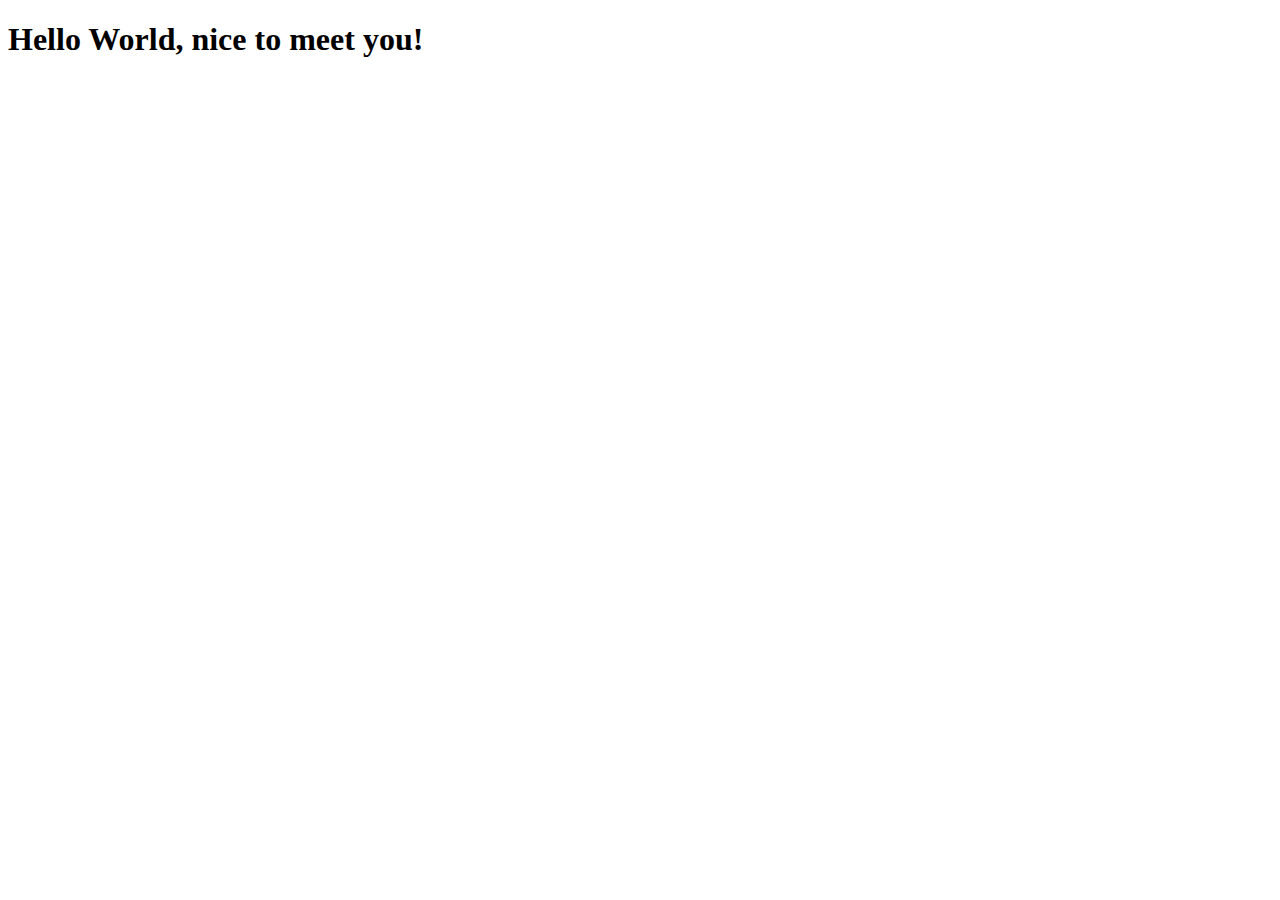
<file: 1-HTML/aula 2/index.html>
<!DOCTYPE html><!-- doctype é responsavel pra definir a versao do html -->
<HTML>
<head>


    <!--    
        o head é responsavel para as configuraçoes do meu documento html    
    -->
    <title>Hello World!</title>
</head>
<body>
    <!-- 
        a tag body é responsavel pelo conteudo visivel em minha pagina
    -->

    <h1>Hello World, nice to meet you!</h1>
</body>








</HTML>
</file>
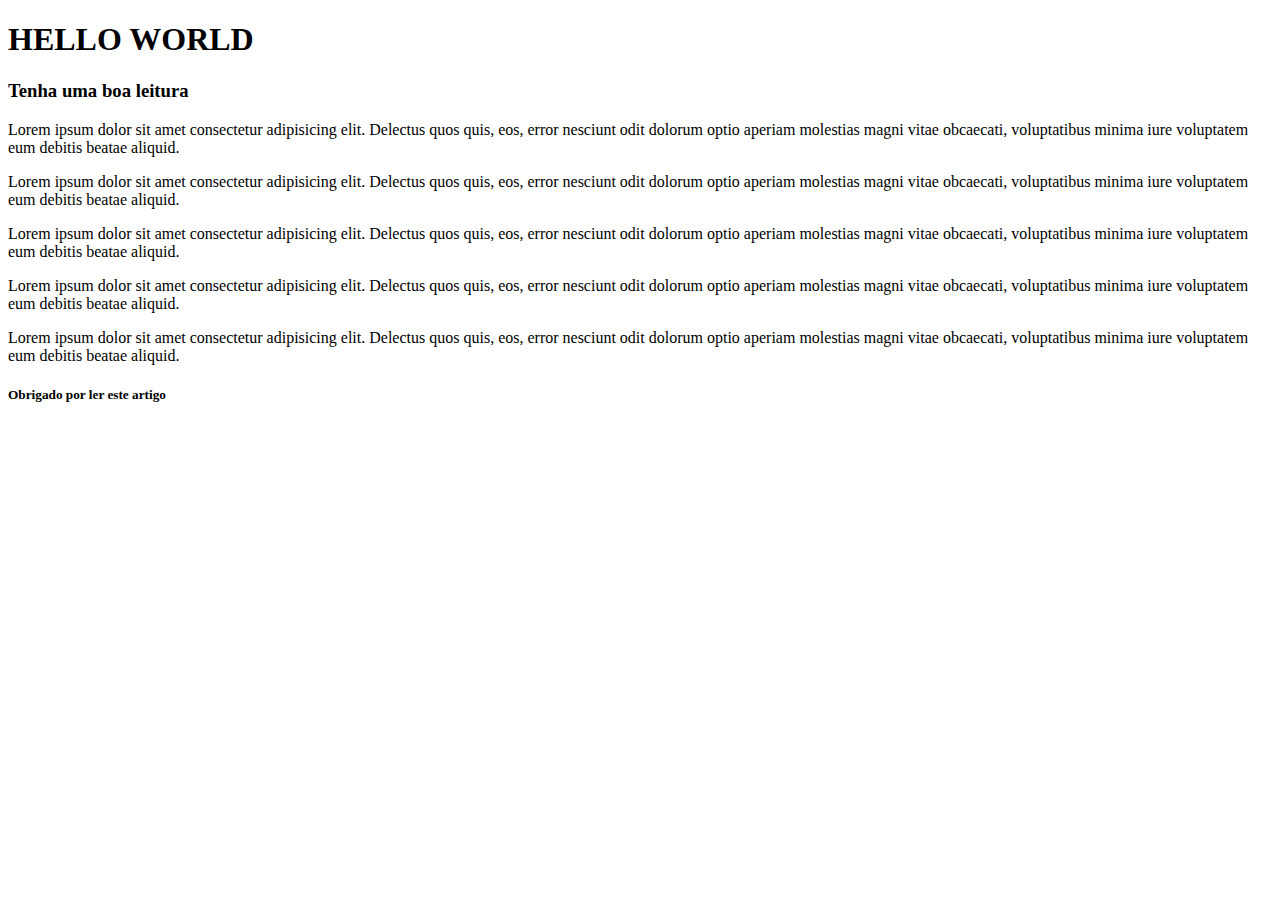
<file: 1-HTML/aula3/index.html>
<!DOCTYPE html>
<html>
  <head>
    <title>Aula - Indentação</title>
  </head>
  <body>
      <section>
          <header>
            <h1>HELLO WORLD</h1>
            <h3>Tenha uma boa leitura</h3>
          </header>
          <article>
          <p>
            Lorem ipsum dolor sit amet consectetur adipisicing elit. Delectus quos quis, eos, error nesciunt odit dolorum optio aperiam molestias magni vitae obcaecati, voluptatibus minima iure voluptatem eum debitis beatae aliquid.
          </p>
          <p>
            Lorem ipsum dolor sit amet consectetur adipisicing elit. Delectus quos quis, eos, error nesciunt odit dolorum optio aperiam molestias magni vitae obcaecati, voluptatibus minima iure voluptatem eum debitis beatae aliquid.
          </p>
          <p>
            Lorem ipsum dolor sit amet consectetur adipisicing elit. Delectus quos quis, eos, error nesciunt odit dolorum optio aperiam molestias magni vitae obcaecati, voluptatibus minima iure voluptatem eum debitis beatae aliquid.
          </p>
          <p>
            Lorem ipsum dolor sit amet consectetur adipisicing elit. Delectus quos quis, eos, error nesciunt odit dolorum optio aperiam molestias magni vitae obcaecati, voluptatibus minima iure voluptatem eum debitis beatae aliquid.
          </p>
          <p>
            Lorem ipsum dolor sit amet consectetur adipisicing elit. Delectus quos quis, eos, error nesciunt odit dolorum optio aperiam molestias magni vitae obcaecati, voluptatibus minima iure voluptatem eum debitis beatae aliquid.
          </p>
          </article>
          <footer>
           <h5>Obrigado por ler este artigo</h5>
          </footer>
      </section>  
  </body>
</html>
</file>
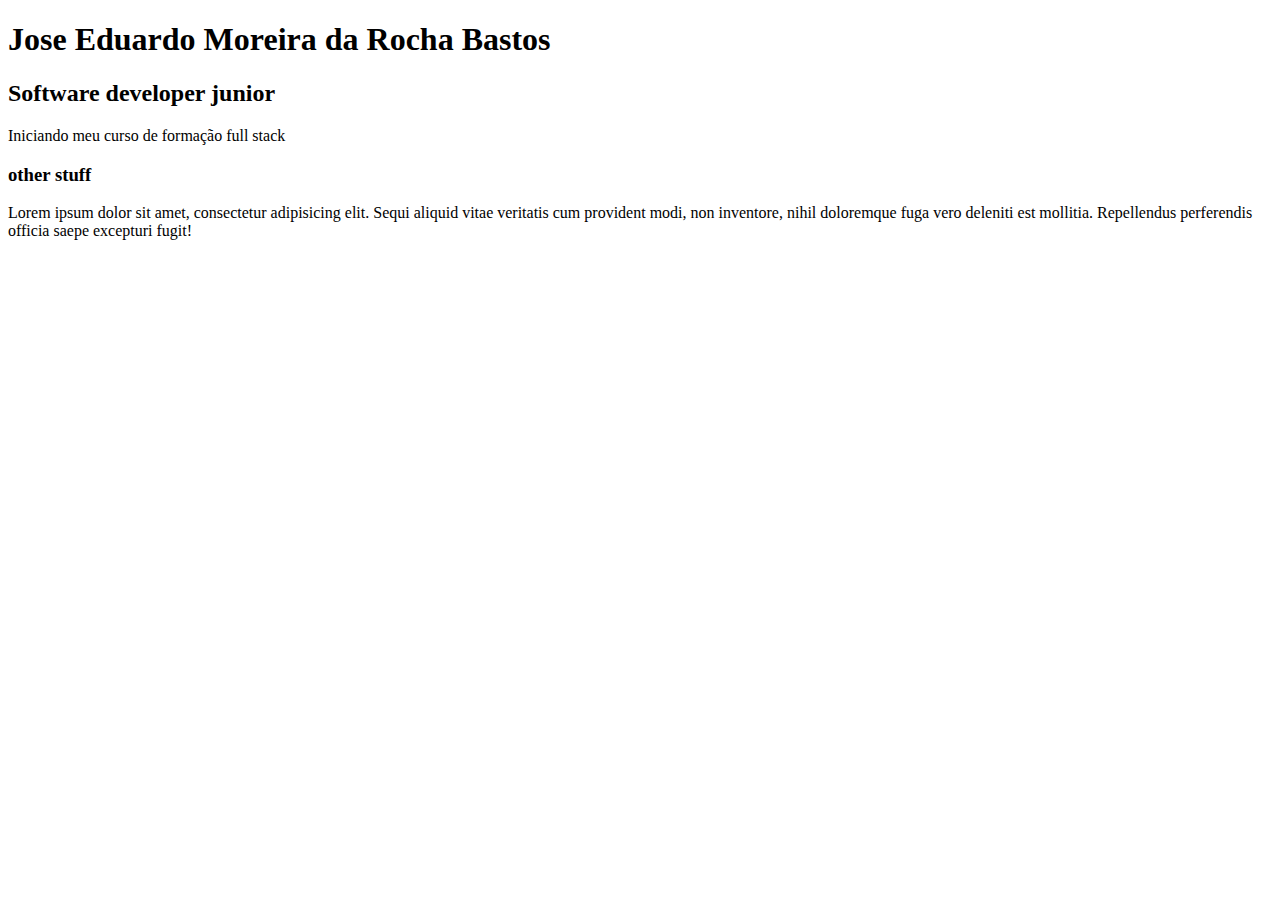
<file: 1-HTML/aula4/index.html>
<!DOCTYPE html>
<html lang="pt">
<head>
    <meta charset="UTF-8">
    <meta http-equiv="X-UA-Compatible" content="IE=edge">
    <meta name="viewport" content="width=device-width, initial-scale=1.0">
    <title>Jose Eduardo Moreira da Rocha Bastos</title>
</head>
 <body>
        <h1>Jose Eduardo Moreira da Rocha Bastos</h1>

        <h2>Software developer junior</h2>
            <p>
                Iniciando meu curso de formação full stack

            </p>
        <h3>other stuff</h3>
            <p> 
                Lorem ipsum dolor sit amet, consectetur adipisicing elit. Sequi aliquid vitae veritatis cum provident modi, non inventore, nihil doloremque fuga vero deleniti est mollitia. Repellendus perferendis officia saepe excepturi fugit!

            </p>
 </body>
</html>
</file>
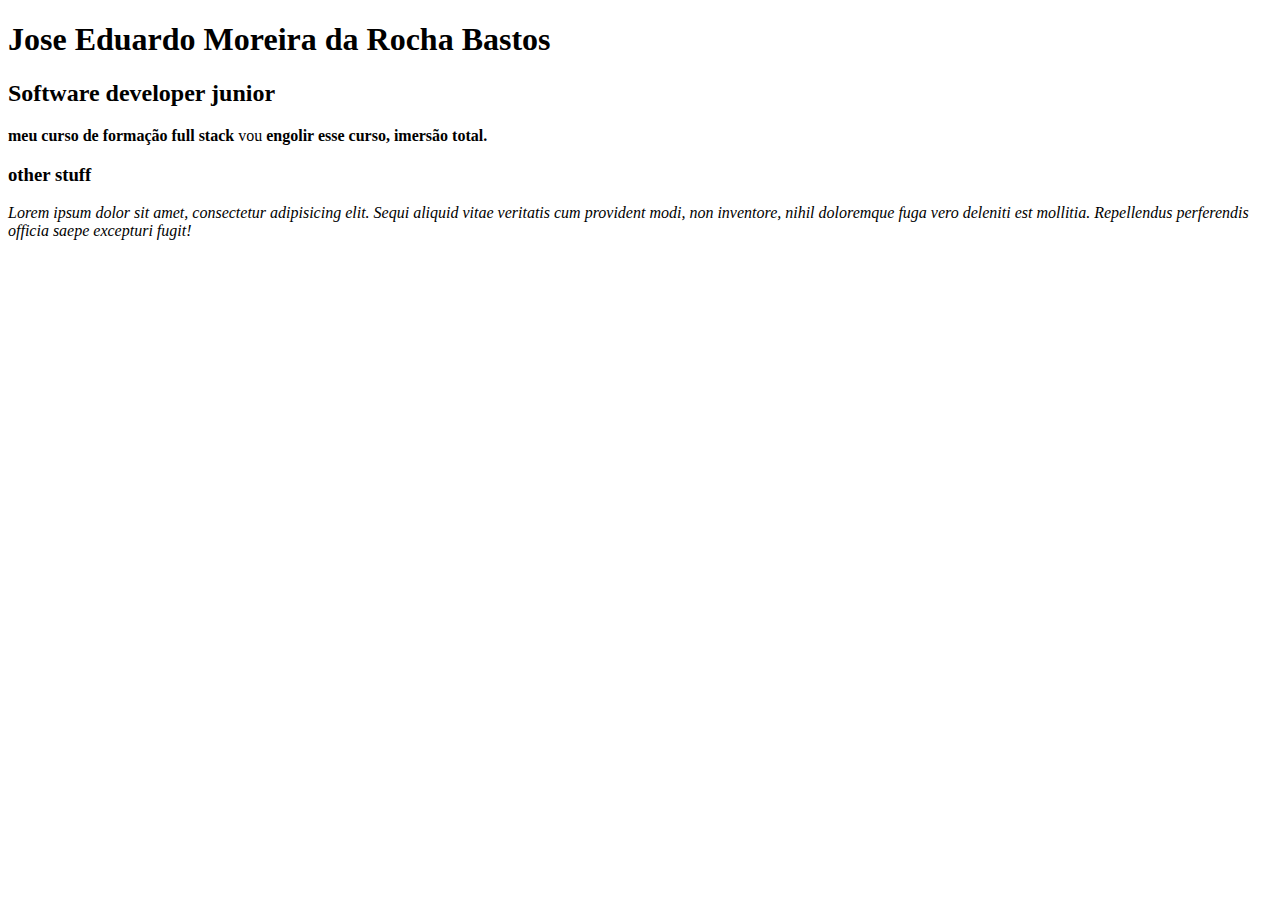
<file: 1-HTML/aula5/index.html>
<!DOCTYPE html>
<html lang="pt">
<head>
    <meta charset="UTF-8">
    <meta http-equiv="X-UA-Compatible" content="IE=edge">
    <meta name="viewport" content="width=device-width, initial-scale=1.0">
    <title>Jose Eduardo Moreira da Rocha Bastos</title>
</head>
 <body>
        <h1>Jose Eduardo Moreira da Rocha Bastos</h1>

        <h2>Software developer junior</h2>
            <p>
                <strong>meu curso de formação full stack </strong> vou <b>engolir esse curso, imersão total. </b>

               

            </p>
        <h3>other stuff</h3>
            <p> 
                <i>Lorem ipsum dolor sit amet, consectetur adipisicing elit. Sequi aliquid vitae veritatis cum provident modi, non inventore, nihil doloremque fuga vero deleniti est mollitia. Repellendus perferendis officia saepe excepturi fugit!</i>

            </p>
 </body>
</html>
</file>
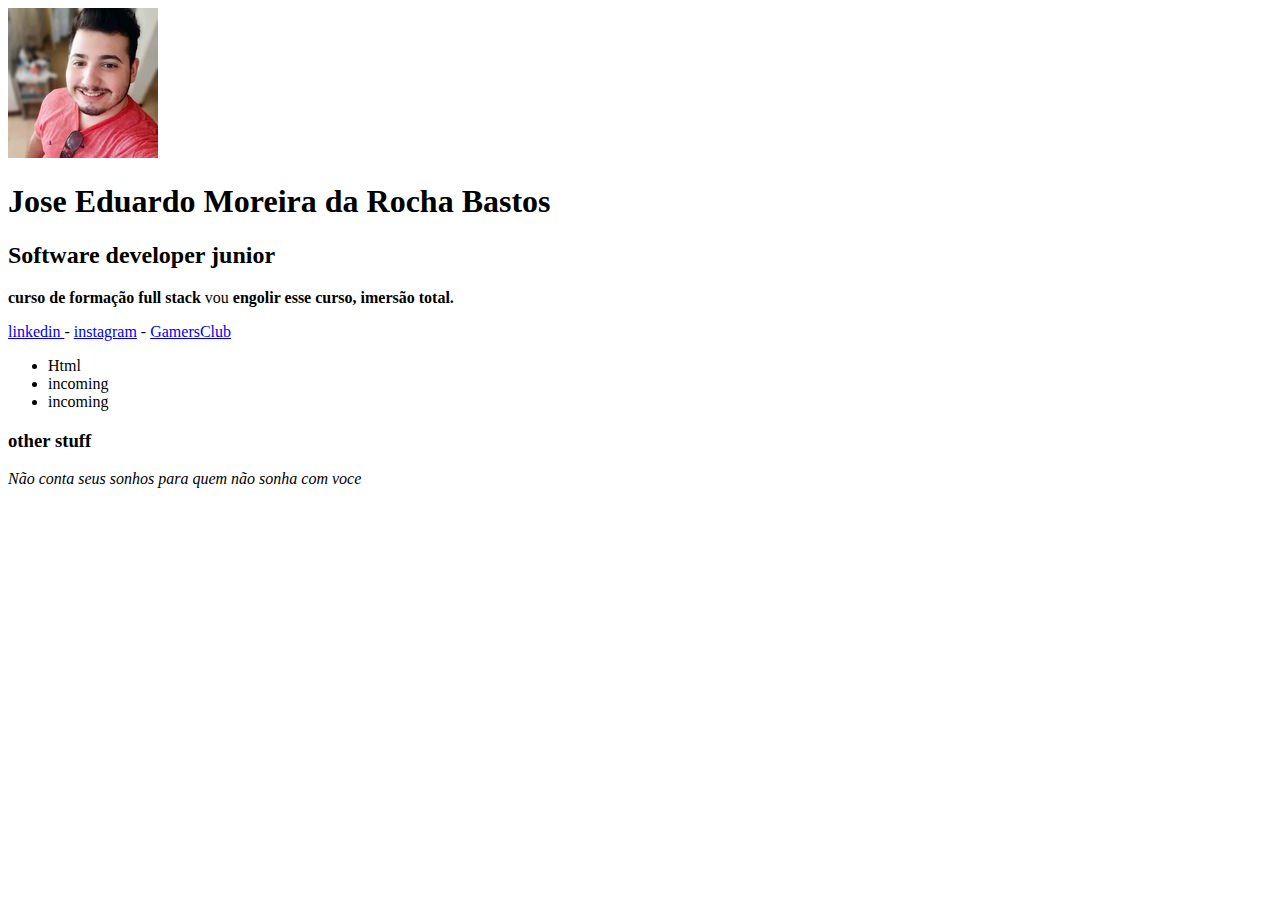
<file: 1-HTML/aula6/index.html>
<!DOCTYPE html>
<html lang="pt">
<head>
    <meta charset="UTF-8">
    <meta http-equiv="X-UA-Compatible" content="IE=edge">
    <meta name="viewport" content="width=device-width, initial-scale=1.0">
    <title>Jose Eduardo Moreira da Rocha Bastos</title>
</head>
 <body>
   
   
    <img src="je.jpg" width="150" alt="Foto: Jose Eduardo Moreira">
     
    <h1>Jose Eduardo Moreira da Rocha Bastos</h1>
      

    <h2>Software developer junior</h2>
        <p>
            <strong>curso de formação full stack </strong> vou <b>engolir esse curso, imersão total. </b>

            

        </p>
        <a href="https://www.linkedin.com/in/jos%C3%A9-eduardo-moreira-da-r-bastos-1b2b89131/" target="_blank">linkedin
        </a>
        -
        <a href="https://www.instagram.com/eduu_moreira/" target="_blank">instagram</a>
        -
        <a href="https://gamersclub.com.br/player/28754" target="_blank">GamersClub</a>

        <ul>
            <li>Html</li>
            <li>incoming</li>
            <li>incoming</li>
        </ul>

    <h3>other stuff</h3>
        <p> 
            <i>Não conta seus sonhos para quem não sonha com voce</i>

        </p>
 </body>
</html>
</file>
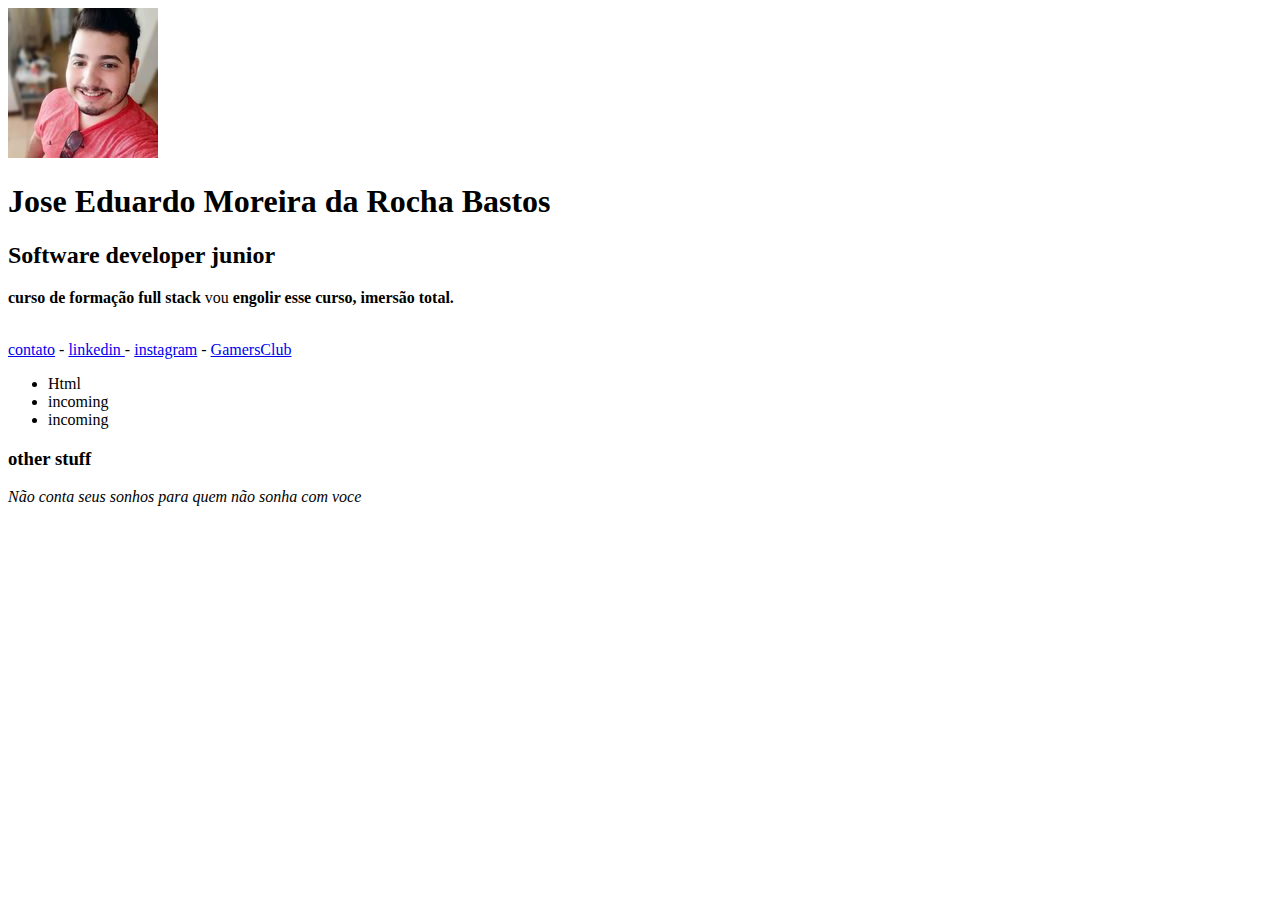
<file: 1-HTML/aula7/index.html>
<!DOCTYPE html>
<html lang="pt">
<head>
    <meta charset="UTF-8">
    <meta http-equiv="X-UA-Compatible" content="IE=edge">
    <meta name="viewport" content="width=device-width, initial-scale=1.0">
    <title>Jose Eduardo Moreira da Rocha Bastos</title>
</head>
 <body>
   
   
    <img src="je.jpg" width="150" alt="Foto: Jose Eduardo Moreira">
     
    <h1>Jose Eduardo Moreira da Rocha Bastos</h1>
      

    <h2>Software developer junior</h2>
        <p>
            <strong>curso de formação full stack </strong> vou <b>engolir esse curso, imersão total. </b>
            <br> <br>
        
           
        </p>
        <a href="contato.html">contato</a> 
        -
        <a href="https://www.linkedin.com/in/jos%C3%A9-eduardo-moreira-da-r-bastos-1b2b89131/" target="_blank">linkedin
        </a>
        -
        <a href="https://www.instagram.com/eduu_moreira/" target="_blank">instagram</a>
        -
        <a href="https://gamersclub.com.br/player/28754" target="_blank">GamersClub</a>

        <ul>
            <li>Html</li>
            <li>incoming</li>
            <li>incoming</li>
        </ul>

    <h3>other stuff</h3>
        <p> 
            <i>Não conta seus sonhos para quem não sonha com voce</i>

        </p>
 </body>
</html>
</file>
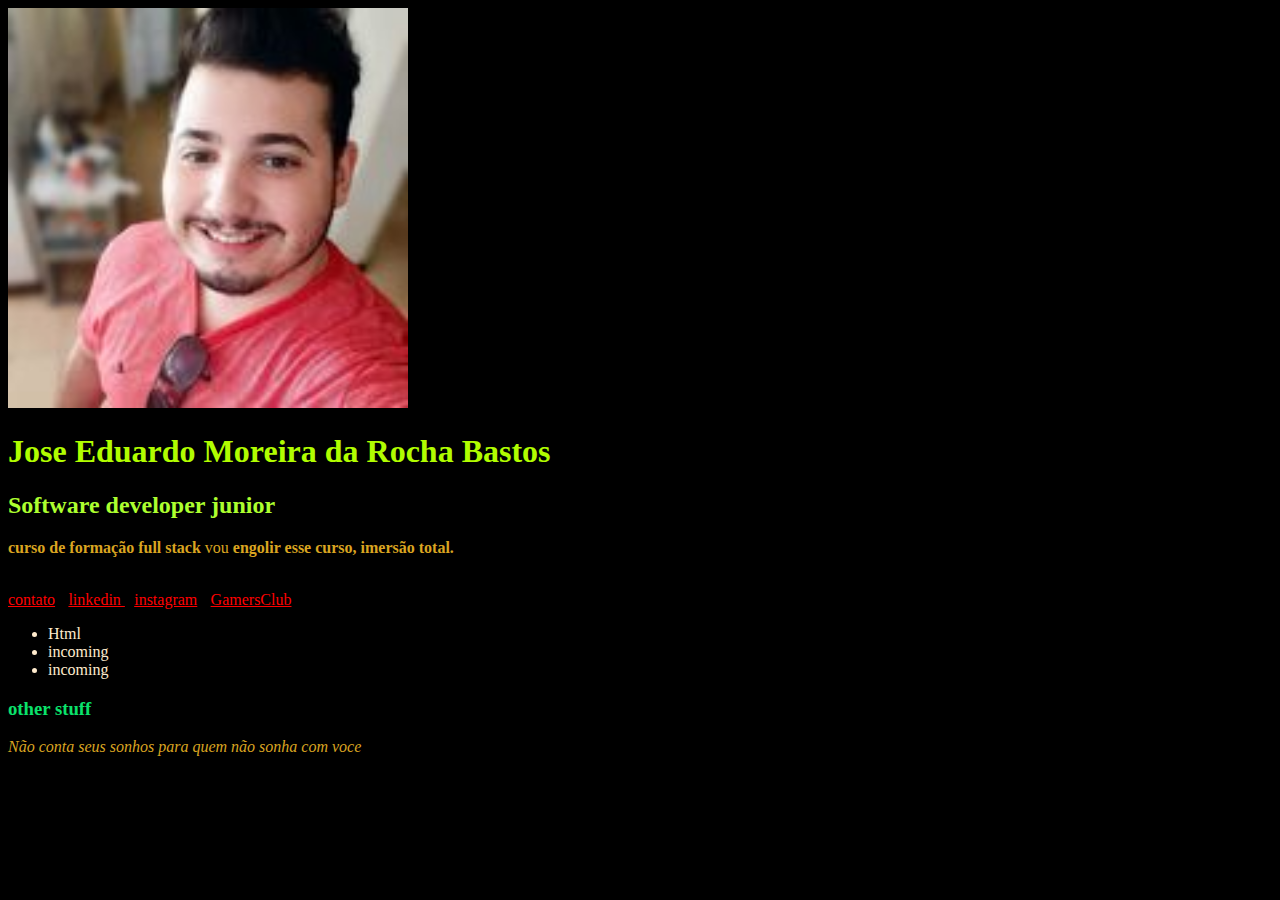
<file: 2-CSS/aula1/index.html>
<!DOCTYPE html>
<html lang="pt">
<head>
    <meta charset="UTF-8">
    <meta http-equiv="X-UA-Compatible" content="IE=edge">
    <meta name="viewport" content="width=device-width, initial-scale=1.0">
    <title>Jose Eduardo Moreira da Rocha Bastos</title>
    
    <link rel="stylesheet" href="style.css">
</head>
 <body>
   
   
    <img src="je.jpg" alt="Foto: Jose Eduardo Moreira"class=foto> 
     
    <h1>Jose Eduardo Moreira da Rocha Bastos</h1>
      

    <h2>Software developer junior</h2>
        <p>
            <strong>curso de formação full stack </strong> vou <b>engolir esse curso, imersão total. </b>
            <br> <br>
        
           
        </p>
        <a href="contato.html">contato</a> 
        -
        <a href="https://www.linkedin.com/in/jos%C3%A9-eduardo-moreira-da-r-bastos-1b2b89131/" target="_blank">linkedin
        </a>
        -
        <a href="https://www.instagram.com/eduu_moreira/" target="_blank">instagram</a>
        -
        <a href="https://gamersclub.com.br/player/28754" target="_blank">GamersClub</a>

        <ul>
            <li>Html</li>
            <li>incoming</li>
            <li>incoming</li>
        </ul>

    <h3>other stuff</h3>
        <p> 
            <i>Não conta seus sonhos para quem não sonha com voce</i>

        </p>
 </body>
</html>
</file>
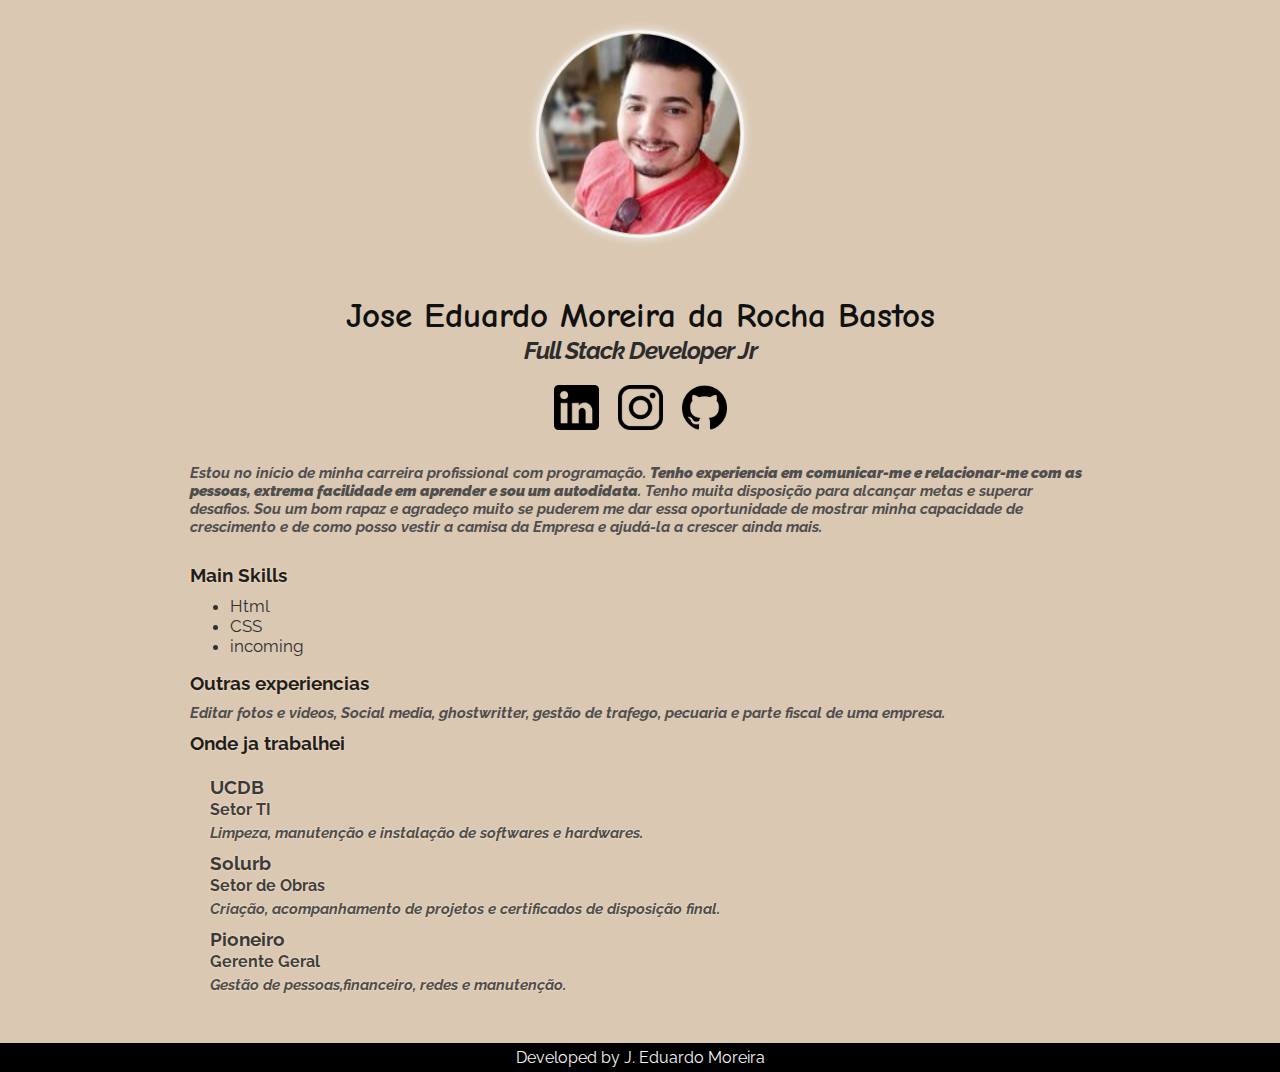
<file: 2-CSS/aula3/index.html>
<!DOCTYPE html>
<html lang="pt">
<head>
    <meta charset="UTF-8">
    <meta http-equiv="X-UA-Compatible" content="IE=edge">
    <meta name="viewport" content="width=device-width, initial-scale=1.0">
    <title>Jose Eduardo Moreira da Rocha Bastos</title>
    <link rel="preconnect" href="https://fonts.googleapis.com">
    <link rel="preconnect" href="https://fonts.gstatic.com" crossorigin>
    <link href="https://fonts.googleapis.com/css2?family=Comic+Neue:wght@400;700&family=Raleway:ital,wght@0,400;0,500;1,300;1,400&display=swap" rel="stylesheet">
    <link rel="stylesheet" href="style.css">
</head>

 <body>
   <div class="container">
       <div class="profile">
            <img src="je.jpg" alt="Foto: Jose Eduardo Moreira"class=foto> 
            
            <h1>Jose Eduardo Moreira da Rocha Bastos</h1>
            

            <h2>Full Stack Developer Jr </h2>
           
            <a href="https://www.linkedin.com/in/jos%C3%A9-eduardo-moreira-da-r-bastos-1b2b89131/" target="_blank" class="social-links" >
            <img src="logo-linkedin.png" alt="LinkedIn"class="social-icons">
            </a>
           
            <a href="https://www.instagram.com/eduu_moreira/" target="_blank" class="social-links">
            <img src="logo-instagram.png" alt="instagram"class="social-icons instagram">
           
            <a href="https://github.com/edumoreiraa" target="_blank" class="social-links">
            <img src="logo-github.png" alt="github" class="social-icons">

        </div>
            <p>
                Estou no início de minha carreira profissional com programação. <strong>Tenho experiencia em comunicar-me e relacionar-me com as pessoas, extrema facilidade em aprender e sou um autodidata</strong>. Tenho muita disposição para alcançar metas e superar desafios. Sou um bom rapaz e agradeço muito se puderem me dar essa oportunidade de mostrar minha capacidade de crescimento e de como posso vestir a camisa da Empresa e ajudá-la a crescer ainda mais. 

                <br> <br>
            
            
            </p>
            <h3>Main Skills</h3>
        <ul>
            <li>Html</li>
            <li>CSS</li>
            <li>incoming</li>
        </ul>

        <h3>Outras experiencias</h3>
        <p> 
            Editar fotos e videos, Social media, ghostwritter, gestão de trafego, pecuaria e parte fiscal de uma empresa.

        </p>
        <H3>Onde ja trabalhei
        <ul class="exp">
            <h4>UCDB
             </H4>
             <h5>
                 Setor TI 
             </h5>
             <p>
                 Limpeza, manutenção e instalação de softwares e hardwares.
             </p>

             <H4>Solurb
            </H4>
            <h5>
                 Setor de Obras
            </h5>
            <p>
                Criação, acompanhamento de projetos e certificados de disposição final.
            </p>

            <h4>Pioneiro
            </H4>
            <h5>
                Gerente Geral 
            </h5>
            <p>
                Gestão de pessoas,financeiro, redes e manutenção.
            </p>
        </ul>
    </div>
    <div class="footer">Developed by J. Eduardo Moreira</div>
 </body>
</html>
</file>
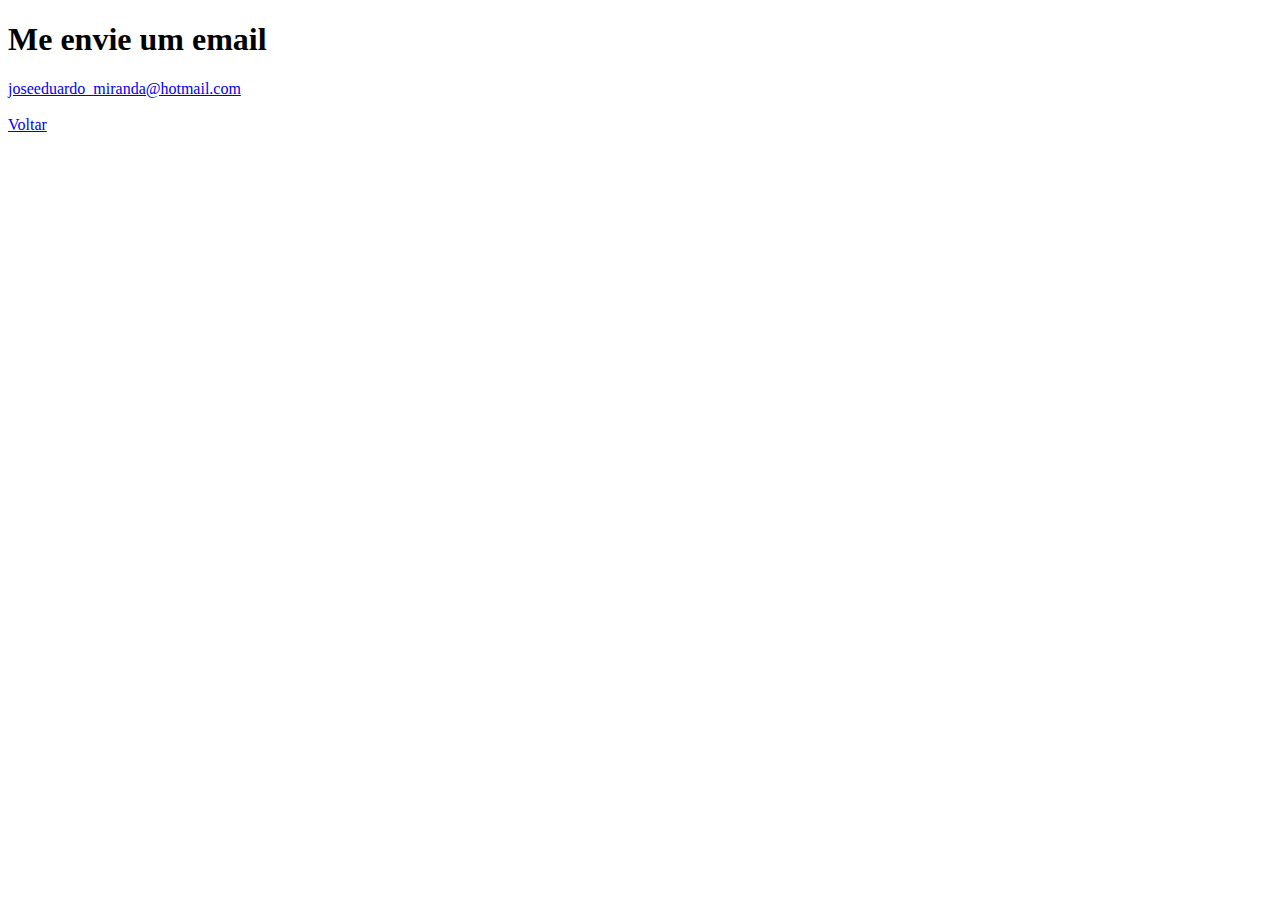
<file: 1-HTML/aula7/contato.html>
<!DOCTYPE html>
<html lang="en">
<head>
    <meta charset="UTF-8">
    <meta http-equiv="X-UA-Compatible" content="IE=edge">
    <meta name="viewport" content="width=device-width, initial-scale=1.0">
    <title>Contato</title>
</head>
<body>
    <h1>Me envie um email</h1>
    <a href="mailto:joseeduardo_miranda@hotmail.com?subject=Ola Eduardo">joseeduardo_miranda@hotmail.com</a>
    <br>
    <br>
    <a href="index.html">Voltar</a>
</body>
</html>
</file>
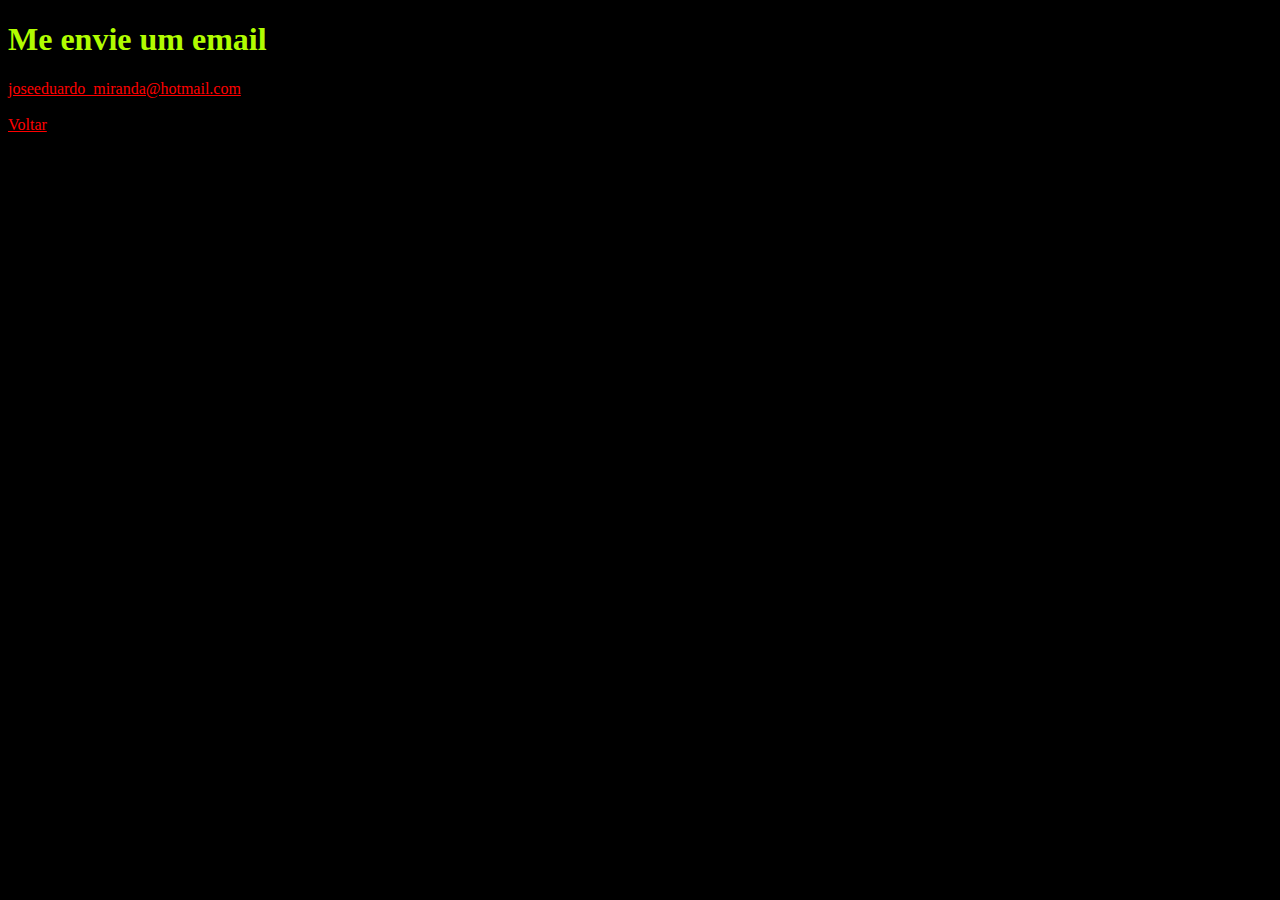
<file: 2-CSS/aula1/contato.html>
<!DOCTYPE html>
<html lang="en">
<head>
    <meta charset="UTF-8">
    <meta http-equiv="X-UA-Compatible" content="IE=edge">
    <meta name="viewport" content="width=device-width, initial-scale=1.0">
    <title>Contato</title>
    <link rel="stylesheet" href="style.css">
</head>
<body>
    <h1>Me envie um email</h1>
    <a href="mailto:joseeduardo_miranda@hotmail.com?subject=Ola Eduardo">joseeduardo_miranda@hotmail.com</a>
    <br>
    <br>
    <a href="index.html">Voltar</a>
</body>
</html>
</file>
<file: 2-CSS/aula1/style.css>
body{
    background: rgb(0, 0, 0);
    
}

.foto {
    width:400px;
}
h1 {
    color: rgb(177, 253, 0);
}
h2{
    color: greenyellow;
}
h3{
    color:rgb(10, 226, 107)
}
p{
    color:goldenrod
}
ul{
    color:blanchedalmond
}
a{
    color: red
}
</file>
<file: 2-CSS/aula3/style.css>
body{
    

    background-color: #dac8b3;
  
    
    font-family: 'Raleway', sans-serif;
    margin: 0;
    
}
.profile{
    text-align: center;
    margin-bottom: 30px;
}
.container{
 width: 900px;   
 margin: 0% auto;
}
.foto {
    width: 200px;
    border: 3px solid whitesmoke;
    border-radius: 50%;
    margin: 30px;
    padding: 1px;
    box-shadow: 0px 0px 10px whitesmoke;
}
h1 {
    color: #111111; ;
    font-size: 35px;
    margin-bottom: 0px;
    font-family: 'Comic Neue', cursive;
    font-style: bold;
    font-display: 20px;
    
}
h2{
    color: #2c2c2c;;
    font-weight: bolder;
    margin-top: 0px;
    font-style: italic;
    letter-spacing: -1px;
}
h3{
    color:rgb(31, 30, 29);
    margin-bottom: 10px;
    margin-top: 2px;
    text-shadow:0px 0px 2px blanchedalmond
}
h4{
    margin-top: 2px;
    margin-bottom: 2px;
    color: #3a3a3a;
}
h5{
    margin-top: 2px;
    margin-bottom: 2px;
    color: #3f3f3f;
}
p{
    color:#4e4e4e; 
    font-style: italic;
    font-size: 15px;
    margin-top: 5px;
    margin-bottom: 10px;
    font-weight: 700;
  
}
ul{
    margin-top: 0%;
    color:#070707;
}
.social-icons {
    width: 45px;
}
.social-links{
    text-decoration: none;
}

.instagram{
    margin: 0 15px 0 15px;
}
.exp{
    padding: 20px;
    font-family: 'Raleway', sans-serif;
    font-weight: 700;
}

li{
    font-size: 17px;
    color: #313131;
}

.footer{
    background-color: black;
    text-align: center;
    color: whitesmoke;
    padding: 5px;
}
</file>
